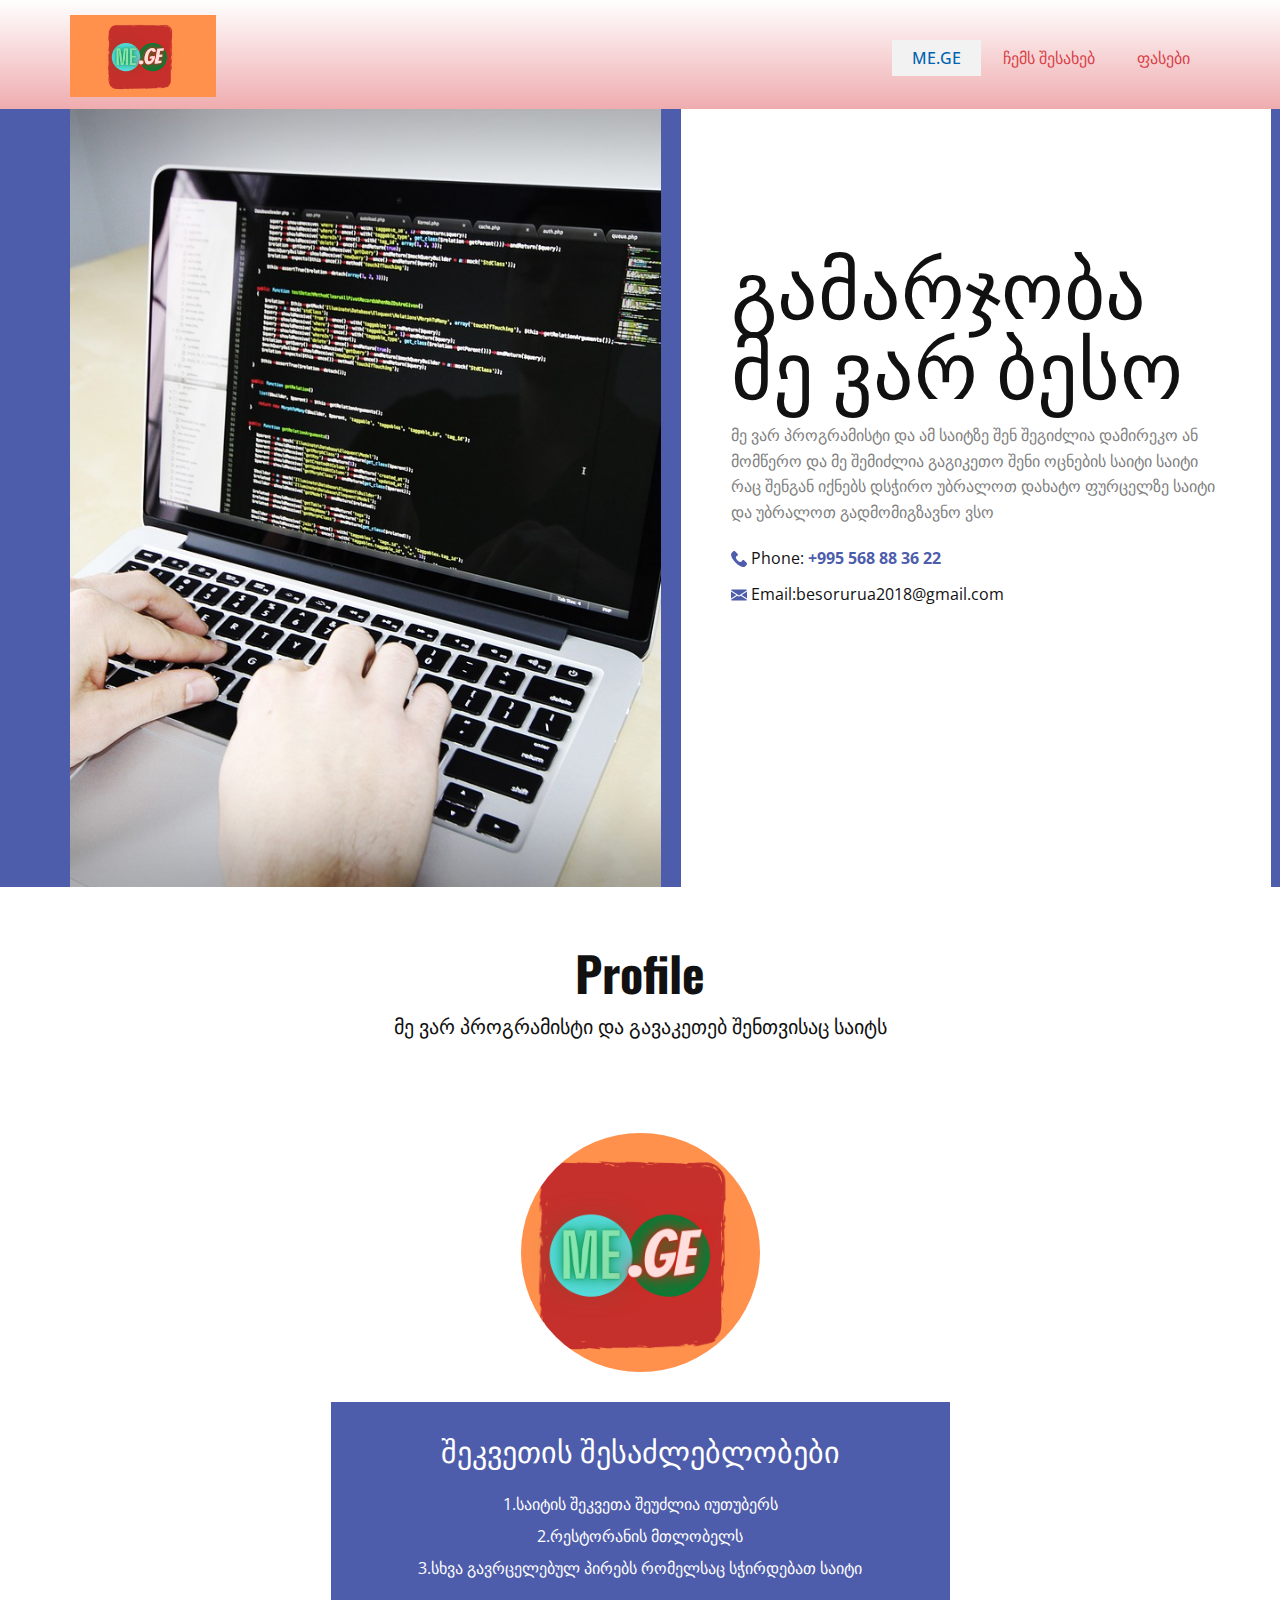
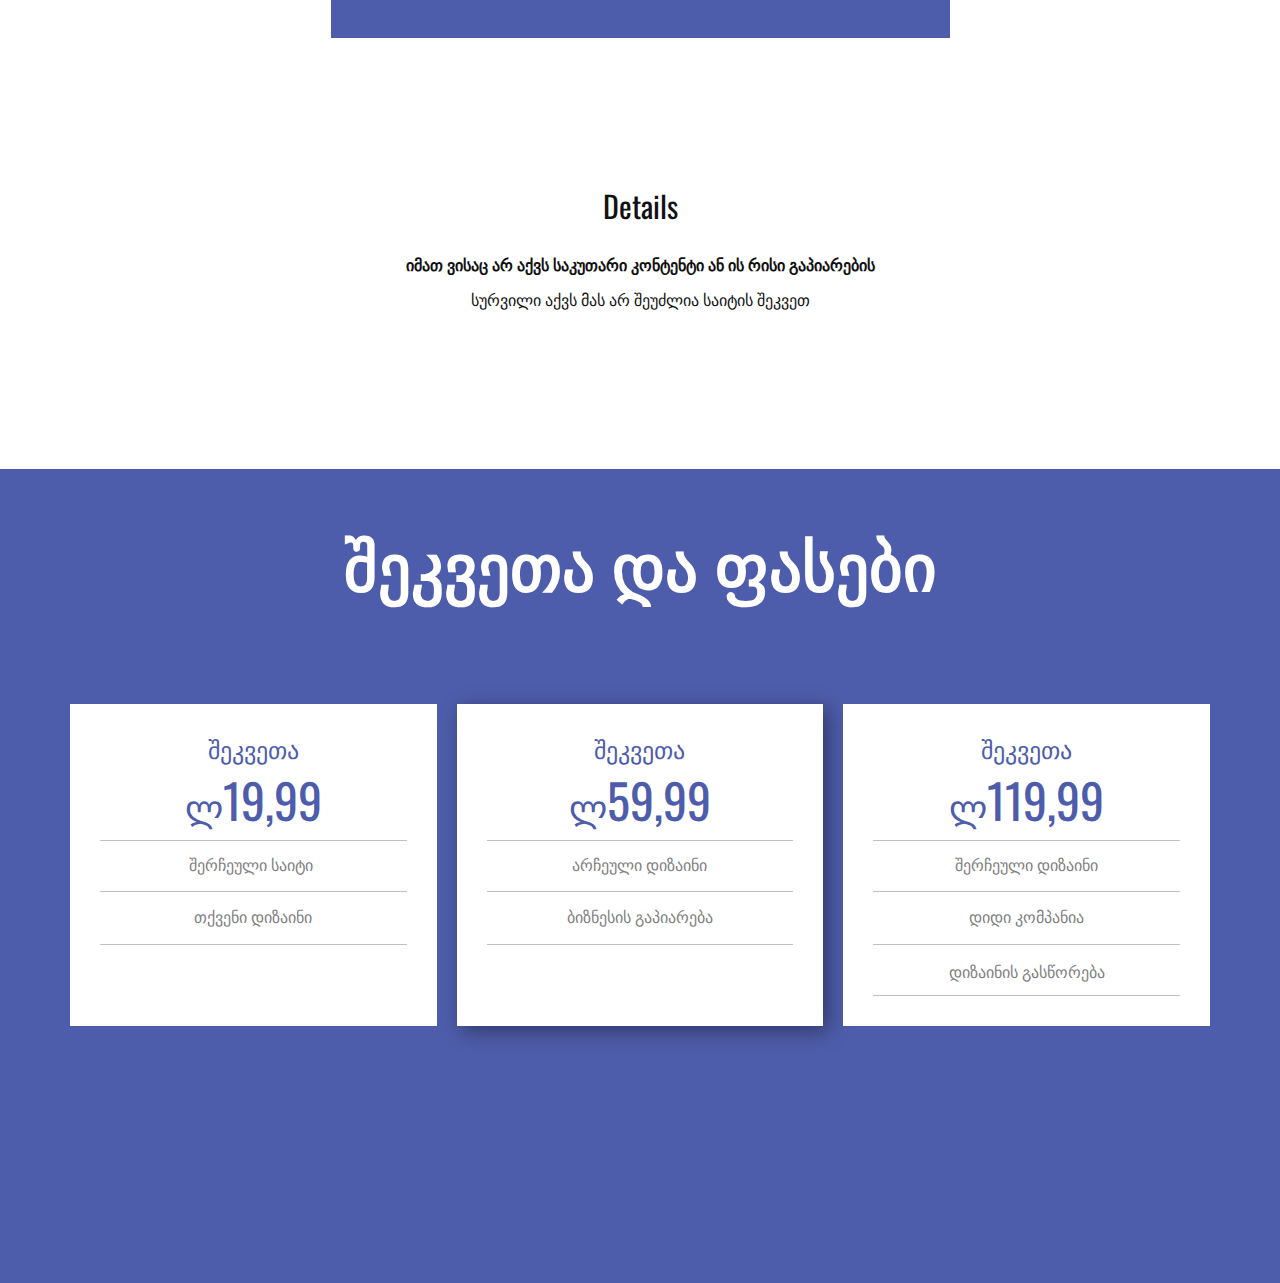
<file: index.html>
<!DOCTYPE html>
<html style="font-size: 16px;">
  <head>
    <meta name="viewport" content="width=device-width, initial-scale=1.0">
    <meta charset="utf-8">
    <meta name="keywords" content="Hello, I’m John., Design and Concept&nbsp;Development, My Works, Expertise, Profile, Pricing Table, Nam ultrices ultrices nec tortor pulvinar esteras loremips est orem., Follow us, Contact Me">
    <meta name="description" content="">
    <meta name="page_type" content="np-template-header-footer-from-plugin">
    <title>ME-GE</title>
    <link rel="stylesheet" href="nicepage.css" media="screen">
<link rel="stylesheet" href="ME-GE.css" media="screen">
    <script class="u-script" type="text/javascript" src="jquery.js" defer=""></script>
    <script class="u-script" type="text/javascript" src="nicepage.js" defer=""></script>
    <meta name="generator" content="Nicepage 3.23.2, nicepage.com">
    <link id="u-theme-google-font" rel="stylesheet" href="https://fonts.googleapis.com/css?family=Oswald:200,300,400,500,600,700|Open+Sans:300,300i,400,400i,600,600i,700,700i,800,800i">
    <link id="u-page-google-font" rel="stylesheet" href="https://fonts.googleapis.com/css?family=Oswald:200,300,400,500,600,700">
    
    
    
    
    <script type="application/ld+json">{
		"@context": "http://schema.org",
		"@type": "Organization",
		"name": "",
		"logo": "images/ME1.png"
}</script>
    <meta name="theme-color" content="#0063b1">
    <meta property="og:title" content="ME-GE">
    <meta property="og:type" content="website">
  </head>
  <body data-home-page="ME-GE.html" data-home-page-title="ME-GE" class="u-body"><header class="u-clearfix u-gradient u-header u-sticky u-sticky-924a u-header" id="sec-61a4"><div class="u-clearfix u-sheet u-sheet-1">
        <nav class="u-align-left u-menu u-menu-dropdown u-offcanvas u-menu-1" data-responsive-from="LG">
          <div class="menu-collapse" style="font-size: 1rem; letter-spacing: 0px; font-weight: 500;">
            <a class="u-button-style u-custom-active-color u-custom-border u-custom-border-color u-custom-hover-color u-custom-left-right-menu-spacing u-custom-padding-bottom u-custom-text-active-color u-custom-text-color u-custom-text-hover-color u-custom-top-bottom-menu-spacing u-gradient u-nav-link" href="#" style="padding: 4px 0px; font-size: calc(1em + 8px); background-image: linear-gradient(#e5ff00, #d84047);">
              <svg class="u-svg-link" preserveAspectRatio="xMidYMin slice" viewBox="0 0 302 302" style=""><use xmlns:xlink="http://www.w3.org/1999/xlink" xlink:href="#svg-8a8f"></use></svg>
              <svg xmlns="http://www.w3.org/2000/svg" xmlns:xlink="http://www.w3.org/1999/xlink" version="1.1" id="svg-8a8f" x="0px" y="0px" viewBox="0 0 302 302" style="enable-background:new 0 0 302 302;" xml:space="preserve" class="u-svg-content"><g><rect y="36" width="302" height="30"></rect><rect y="236" width="302" height="30"></rect><rect y="136" width="302" height="30"></rect>
</g><g></g><g></g><g></g><g></g><g></g><g></g><g></g><g></g><g></g><g></g><g></g><g></g><g></g><g></g><g></g></svg>
            </a>
          </div>
          <div class="u-custom-menu u-nav-container" wfd-invisible="true">
            <ul class="u-nav u-spacing-2 u-unstyled u-nav-1"><li class="u-nav-item"><a class="u-active-grey-5 u-button-style u-hover-grey-10 u-nav-link u-text-active-palette-1-base u-text-hover-custom-color-2 u-text-palette-2-base" href="ME-GE.html#sec-d430" data-page-id="2357118293" style="padding: 10px 20px;">ME.GE</a>
</li><li class="u-nav-item"><a class="u-active-grey-5 u-button-style u-hover-grey-10 u-nav-link u-text-active-palette-1-base u-text-hover-custom-color-2 u-text-palette-2-base" href="ME-GE.html#carousel_7b7c" data-page-id="2357118293" style="padding: 10px 20px;">ჩემს შესახებ</a>
</li><li class="u-nav-item"><a class="u-active-grey-5 u-button-style u-hover-grey-10 u-nav-link u-text-active-palette-1-base u-text-hover-custom-color-2 u-text-palette-2-base" href="ME-GE.html#sec-49b1" data-page-id="2357118293" style="padding: 10px 20px;">ფასები</a>
</li></ul>
          </div>
          <div class="u-custom-menu u-nav-container-collapse">
            <div class="u-align-center u-black u-container-style u-inner-container-layout u-opacity u-opacity-95 u-sidenav">
              <div class="u-sidenav-overflow">
                <div class="u-menu-close"></div>
                <ul class="u-align-center u-nav u-popupmenu-items u-unstyled u-nav-2"><li class="u-nav-item"><a class="u-button-style u-nav-link" href="ME-GE.html#sec-d430" data-page-id="2357118293" style="padding: 10px 20px;">ME.GE</a>
</li><li class="u-nav-item"><a class="u-button-style u-nav-link" href="ME-GE.html#carousel_7b7c" data-page-id="2357118293" style="padding: 10px 20px;">ჩემს შესახებ</a>
</li><li class="u-nav-item"><a class="u-button-style u-nav-link" href="ME-GE.html#sec-49b1" data-page-id="2357118293" style="padding: 10px 20px;">ფასები</a>
</li></ul>
              </div>
            </div>
            <div class="u-black u-menu-overlay u-opacity u-opacity-70" wfd-invisible="true"></div>
          </div>
        </nav>
        <a href="https://nicepage.com" class="u-image u-logo u-image-1" data-image-width="1920" data-image-height="1080">
          <img src="images/ME1.png" class="u-logo-image u-logo-image-1">
        </a>
      </div></header> 
    <section class="u-align-center u-clearfix u-palette-4-base u-section-1" id="sec-d430">
      <div class="u-clearfix u-sheet u-sheet-1">
        <div class="u-clearfix u-gutter-20 u-layout-wrap u-layout-wrap-1">
          <div class="u-gutter-0 u-layout">
            <div class="u-layout-row">
              <div class="u-container-style u-image u-layout-cell u-size-30 u-image-1" data-image-width="1280" data-image-height="876">
                <div class="u-container-layout u-valign-bottom u-container-layout-1"></div>
              </div>
              <div class="u-align-left u-container-style u-layout-cell u-shape-rectangle u-size-30 u-white u-layout-cell-2">
                <div class="u-container-layout u-container-layout-2">
                  <h1 class="u-custom-font u-font-oswald u-text u-text-1">გამარჯობა მე ვარ ბესო</h1>
                  <p class="u-text u-text-grey-50 u-text-2">მე ვარ პროგრამისტი და ამ საიტზე შენ შეგიძლია დამირეკო ან მომწერო და მე შემიძლია გაგიკეთო შენი ოცნების საიტი საიტი<br>რაც შენგან იქნებს დსჭირო უბრალოთ დახატო ფურცელზე საიტი<br>და უბრალოთ გადმომიგზავნო ვსო
                  </p>
                  <p class="u-text u-text-3"><span class="u-icon u-text-palette-4-base u-icon-1"><svg class="u-svg-content" viewBox="0 0 513.64 513.64" x="0px" y="0px" style="width: 1em; height: 1em;"><g><g><path d="M499.66,376.96l-71.68-71.68c-25.6-25.6-69.12-15.359-79.36,17.92c-7.68,23.041-33.28,35.841-56.32,30.72    c-51.2-12.8-120.32-79.36-133.12-133.12c-7.68-23.041,7.68-48.641,30.72-56.32c33.28-10.24,43.52-53.76,17.92-79.36l-71.68-71.68    c-20.48-17.92-51.2-17.92-69.12,0l-48.64,48.64c-48.64,51.2,5.12,186.88,125.44,307.2c120.32,120.32,256,176.641,307.2,125.44    l48.64-48.64C517.581,425.6,517.581,394.88,499.66,376.96z"></path>
</g>
</g></svg><img></span>&nbsp;Phone: <a href="tel:+123456789" class="u-active-none u-border-none u-btn u-button-link u-button-style u-hover-none u-none u-text-palette-4-base u-btn-1">+995 568 88 36 22</a>
                  </p>
                  <p class="u-text u-text-4"><span class="u-icon u-text-palette-4-base u-icon-2"><svg class="u-svg-content" viewBox="0 0 512 512" x="0px" y="0px" style="width: 1em; height: 1em;"><g><g><polygon points="339.392,258.624 512,367.744 512,144.896   "></polygon>
</g>
</g><g><g><polygon points="0,144.896 0,367.744 172.608,258.624   "></polygon>
</g>
</g><g><g><path d="M480,80H32C16.032,80,3.36,91.904,0.96,107.232L256,275.264l255.04-168.032C508.64,91.904,495.968,80,480,80z"></path>
</g>
</g><g><g><path d="M310.08,277.952l-45.28,29.824c-2.688,1.76-5.728,2.624-8.8,2.624c-3.072,0-6.112-0.864-8.8-2.624l-45.28-29.856    L1.024,404.992C3.488,420.192,16.096,432,32,432h448c15.904,0,28.512-11.808,30.976-27.008L310.08,277.952z"></path>
</g>
</g></svg><img></span>&nbsp;Email:besorurua2018@gmail.com
                  </p>
                </div>
              </div>
            </div>
          </div>
        </div>
      </div>
    </section>
    <section class="u-align-center u-clearfix u-custom-color-1 u-section-2" id="carousel_7b7c">
      <div class="u-clearfix u-sheet u-sheet-1">
        <h1 class="u-text u-text-1">Profile</h1>
        <p class="u-large-text u-text u-text-variant u-text-2">მე ვარ პროგრამისტი და გავაკეთებ შენთვისაც საიტს</p>
        <div class="u-clearfix u-layout-wrap u-layout-wrap-1">
          <div class="u-gutter-0 u-layout">
            <div class="u-layout-col">
              <div class="u-align-center u-container-style u-layout-cell u-size-20 u-layout-cell-1">
                <div class="u-container-layout u-valign-middle u-container-layout-1">
                  <div alt="" class="u-image u-image-circle u-image-1" data-image-width="1920" data-image-height="1080"></div>
                </div>
              </div>
              <div class="u-align-center u-container-style u-layout-cell u-palette-4-base u-size-20 u-layout-cell-2">
                <div class="u-container-layout u-container-layout-2">
                  <h3 class="u-text u-text-default u-text-3">შეკვეთის შესაძლებლობები</h3>
                  <p class="u-text u-text-4">1.საიტის შეკვეთა შეუძლია იუთუბერს<br>2.რესტორანის მთლობელს<br>3.სხვა გავრცელებულ პირებს რომელსაც სჭირდებათ საიტი
                  </p>
                </div>
              </div>
              <div class="u-align-center u-container-style u-layout-cell u-size-20 u-layout-cell-3">
                <div class="u-container-layout u-container-layout-3">
                  <h3 class="u-text u-text-default u-text-5">Details</h3>
                  <p class="u-text u-text-6"><b>იმათ ვისაც არ აქვს საკუთარი კონტენტი ან ის რისი გაპიარების</b>
                    <br>სურვილი აქვს მას არ შეუძლია საიტის შეკვეთ
                  </p>
                </div>
              </div>
            </div>
          </div>
        </div>
      </div>
    </section>
    <section class="u-align-center u-clearfix u-palette-4-base u-section-3" id="sec-49b1">
      <div class="u-clearfix u-sheet u-sheet-1">
        <h1 class="u-custom-font u-font-oswald u-text u-text-default u-text-1"><b>შეკვეთა და ფასები</b>
        </h1>
        <div class="u-clearfix u-expanded-width u-gutter-20 u-layout-wrap u-layout-wrap-1">
          <div class="u-layout">
            <div class="u-layout-row" style="">
              <div class="u-align-center u-container-style u-layout-cell u-left-cell u-shape-rectangle u-size-20 u-white u-layout-cell-1">
                <div class="u-container-layout u-container-layout-1">
                  <h4 class="u-custom-font u-font-oswald u-text u-text-default u-text-palette-4-base u-text-2">შეკვეთა</h4>
                  <h3 class="u-custom-font u-font-oswald u-text u-text-default u-text-palette-4-base u-text-3">
                    <span style="font-size: 36px;">ლ</span>19,99
                  </h3>
                  <div class="u-border-1 u-border-grey-25 u-expanded-width u-line u-line-horizontal u-line-1"></div>
                  <p class="u-text u-text-grey-50 u-text-4">შერჩეული საიტი&nbsp;</p>
                  <div class="u-border-1 u-border-grey-25 u-expanded-width u-line u-line-horizontal u-line-2"></div>
                  <p class="u-text u-text-grey-50 u-text-5">თქვენი დიზაინი</p>
                  <div class="u-border-1 u-border-grey-25 u-expanded-width u-line u-line-horizontal u-line-3"></div>
                </div>
              </div>
              <div class="u-align-center u-container-style u-layout-cell u-size-20 u-white u-layout-cell-2">
                <div class="u-container-layout u-container-layout-2">
                  <h4 class="u-custom-font u-font-oswald u-text u-text-default u-text-palette-4-base u-text-6">შეკვეთა</h4>
                  <h3 class="u-custom-font u-font-oswald u-text u-text-default u-text-palette-4-base u-text-7">
                    <span style="font-size: 36px;">ლ</span>59,99
                  </h3>
                  <div class="u-border-1 u-border-grey-25 u-expanded-width u-line u-line-horizontal u-line-4"></div>
                  <p class="u-text u-text-grey-50 u-text-8">არჩეული დიზაინი</p>
                  <div class="u-border-1 u-border-grey-25 u-expanded-width u-line u-line-horizontal u-line-5"></div>
                  <p class="u-text u-text-grey-50 u-text-9">ბიზნესის გაპიარება</p>
                  <div class="u-border-1 u-border-grey-25 u-expanded-width u-line u-line-horizontal u-line-6"></div>
                </div>
              </div>
              <div class="u-align-center u-container-style u-layout-cell u-right-cell u-shape-rectangle u-size-20 u-white u-layout-cell-3">
                <div class="u-container-layout u-container-layout-3">
                  <h4 class="u-custom-font u-font-oswald u-text u-text-default u-text-palette-4-base u-text-10">შეკვეთა</h4>
                  <h3 class="u-custom-font u-font-oswald u-text u-text-default u-text-palette-4-base u-text-11">
                    <span style="font-size: 36px;">ლ</span>119,99
                  </h3>
                  <div class="u-border-1 u-border-grey-25 u-expanded-width u-line u-line-horizontal u-line-7"></div>
                  <p class="u-text u-text-grey-50 u-text-12">შერჩეული დიზაინი</p>
                  <div class="u-border-1 u-border-grey-25 u-expanded-width u-line u-line-horizontal u-line-8"></div>
                  <p class="u-text u-text-grey-50 u-text-13">დიდი კომპანია</p>
                  <div class="u-border-1 u-border-grey-25 u-expanded-width u-line u-line-horizontal u-line-9"></div>
                  <p class="u-text u-text-grey-50 u-text-14">დიზაინის გასწორება</p>
                  <div class="u-border-1 u-border-grey-25 u-expanded-width u-line u-line-horizontal u-line-10"></div>
                </div>
              </div>
            </div>
          </div>
        </div>
      </div>
    </section>
    </section>
  </body>
</html>
</file>
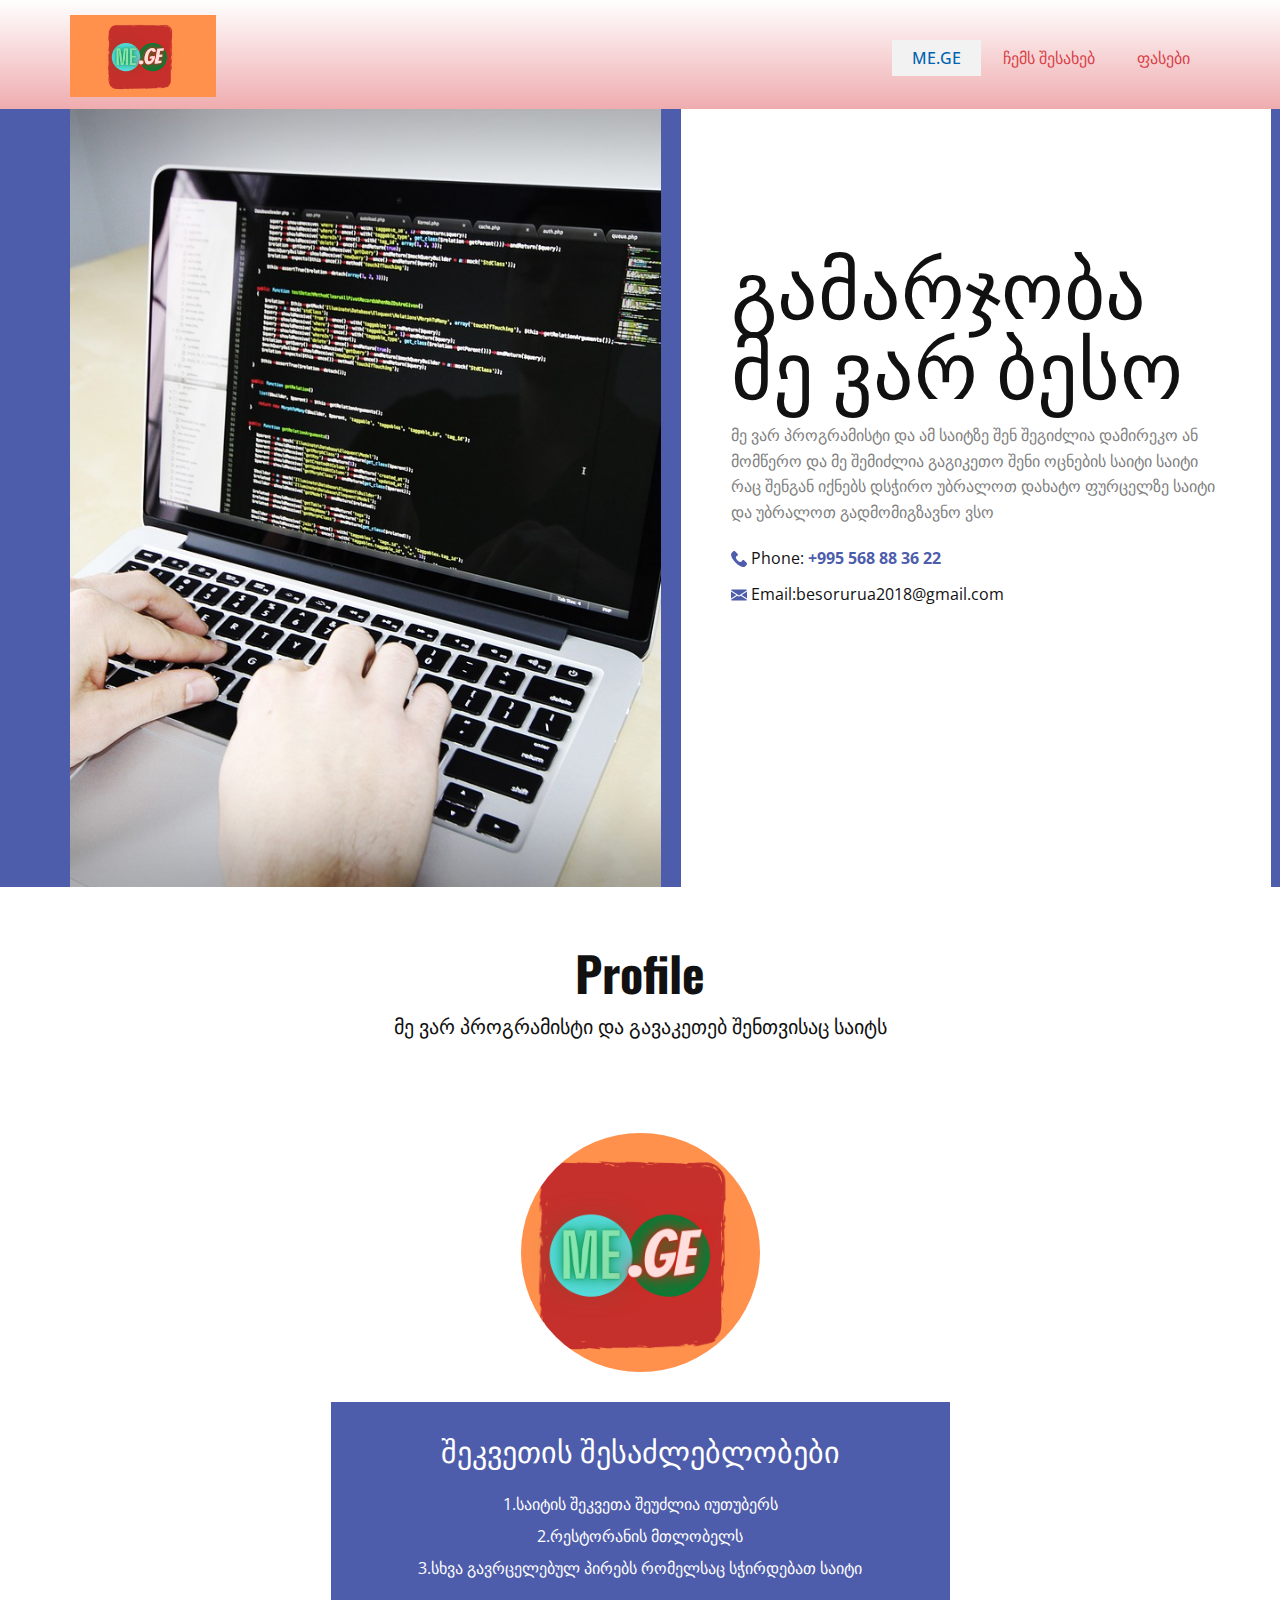
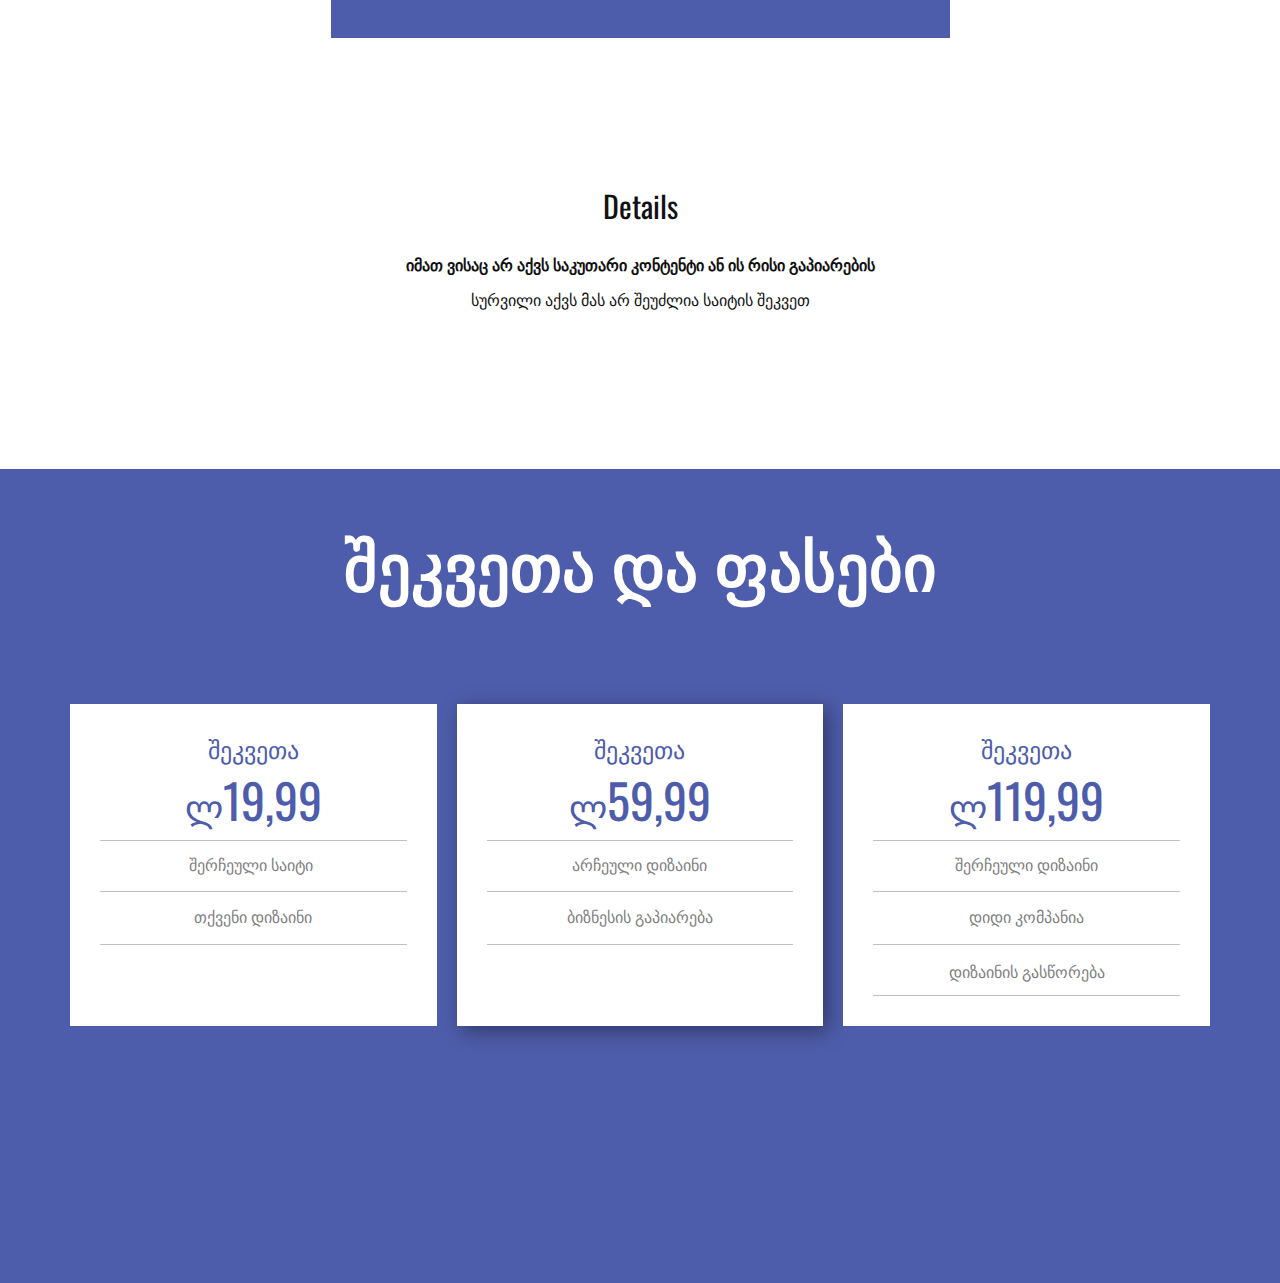
<file: ME-GE.html>
<!DOCTYPE html>
<html style="font-size: 16px;">
  <head>
    <meta name="viewport" content="width=device-width, initial-scale=1.0">
    <meta charset="utf-8">
    <meta name="keywords" content="Hello, I’m John., Design and Concept&nbsp;Development, My Works, Expertise, Profile, Pricing Table, Nam ultrices ultrices nec tortor pulvinar esteras loremips est orem., Follow us, Contact Me">
    <meta name="description" content="">
    <meta name="page_type" content="np-template-header-footer-from-plugin">
    <title>ME-GE</title>
    <link rel="stylesheet" href="nicepage.css" media="screen">
<link rel="stylesheet" href="ME-GE.css" media="screen">
    <script class="u-script" type="text/javascript" src="jquery.js" defer=""></script>
    <script class="u-script" type="text/javascript" src="nicepage.js" defer=""></script>
    <meta name="generator" content="Nicepage 3.23.2, nicepage.com">
    <link id="u-theme-google-font" rel="stylesheet" href="https://fonts.googleapis.com/css?family=Oswald:200,300,400,500,600,700|Open+Sans:300,300i,400,400i,600,600i,700,700i,800,800i">
    <link id="u-page-google-font" rel="stylesheet" href="https://fonts.googleapis.com/css?family=Oswald:200,300,400,500,600,700">
    
    
    
    
    <script type="application/ld+json">{
		"@context": "http://schema.org",
		"@type": "Organization",
		"name": "",
		"logo": "images/ME1.png"
}</script>
    <meta name="theme-color" content="#0063b1">
    <meta property="og:title" content="ME-GE">
    <meta property="og:type" content="website">
  </head>
  <body class="u-body"><header class="u-clearfix u-gradient u-header u-sticky u-sticky-924a u-header" id="sec-61a4"><div class="u-clearfix u-sheet u-sheet-1">
        <nav class="u-align-left u-menu u-menu-dropdown u-offcanvas u-menu-1" data-responsive-from="LG">
          <div class="menu-collapse" style="font-size: 1rem; letter-spacing: 0px; font-weight: 500;">
            <a class="u-button-style u-custom-active-color u-custom-border u-custom-border-color u-custom-hover-color u-custom-left-right-menu-spacing u-custom-padding-bottom u-custom-text-active-color u-custom-text-color u-custom-text-hover-color u-custom-top-bottom-menu-spacing u-gradient u-nav-link" href="#" style="padding: 4px 0px; font-size: calc(1em + 8px); background-image: linear-gradient(#e5ff00, #d84047);">
              <svg class="u-svg-link" preserveAspectRatio="xMidYMin slice" viewBox="0 0 302 302" style=""><use xmlns:xlink="http://www.w3.org/1999/xlink" xlink:href="#svg-8a8f"></use></svg>
              <svg xmlns="http://www.w3.org/2000/svg" xmlns:xlink="http://www.w3.org/1999/xlink" version="1.1" id="svg-8a8f" x="0px" y="0px" viewBox="0 0 302 302" style="enable-background:new 0 0 302 302;" xml:space="preserve" class="u-svg-content"><g><rect y="36" width="302" height="30"></rect><rect y="236" width="302" height="30"></rect><rect y="136" width="302" height="30"></rect>
</g><g></g><g></g><g></g><g></g><g></g><g></g><g></g><g></g><g></g><g></g><g></g><g></g><g></g><g></g><g></g></svg>
            </a>
          </div>
          <div class="u-custom-menu u-nav-container" wfd-invisible="true">
            <ul class="u-nav u-spacing-2 u-unstyled u-nav-1"><li class="u-nav-item"><a class="u-active-grey-5 u-button-style u-hover-grey-10 u-nav-link u-text-active-palette-1-base u-text-hover-custom-color-2 u-text-palette-2-base" href="ME-GE.html#sec-d430" data-page-id="2357118293" style="padding: 10px 20px;">ME.GE</a>
</li><li class="u-nav-item"><a class="u-active-grey-5 u-button-style u-hover-grey-10 u-nav-link u-text-active-palette-1-base u-text-hover-custom-color-2 u-text-palette-2-base" href="ME-GE.html#carousel_7b7c" data-page-id="2357118293" style="padding: 10px 20px;">ჩემს შესახებ</a>
</li><li class="u-nav-item"><a class="u-active-grey-5 u-button-style u-hover-grey-10 u-nav-link u-text-active-palette-1-base u-text-hover-custom-color-2 u-text-palette-2-base" href="ME-GE.html#sec-49b1" data-page-id="2357118293" style="padding: 10px 20px;">ფასები</a>
</li></ul>
          </div>
          <div class="u-custom-menu u-nav-container-collapse">
            <div class="u-align-center u-black u-container-style u-inner-container-layout u-opacity u-opacity-95 u-sidenav">
              <div class="u-sidenav-overflow">
                <div class="u-menu-close"></div>
                <ul class="u-align-center u-nav u-popupmenu-items u-unstyled u-nav-2"><li class="u-nav-item"><a class="u-button-style u-nav-link" href="ME-GE.html#sec-d430" data-page-id="2357118293" style="padding: 10px 20px;">ME.GE</a>
</li><li class="u-nav-item"><a class="u-button-style u-nav-link" href="ME-GE.html#carousel_7b7c" data-page-id="2357118293" style="padding: 10px 20px;">ჩემს შესახებ</a>
</li><li class="u-nav-item"><a class="u-button-style u-nav-link" href="ME-GE.html#sec-49b1" data-page-id="2357118293" style="padding: 10px 20px;">ფასები</a>
</li></ul>
              </div>
            </div>
            <div class="u-black u-menu-overlay u-opacity u-opacity-70" wfd-invisible="true"></div>
          </div>
        </nav>
        <a href="https://nicepage.com" class="u-image u-logo u-image-1" data-image-width="1920" data-image-height="1080">
          <img src="images/ME1.png" class="u-logo-image u-logo-image-1">
        </a>
      </div></header> 
    <section class="u-align-center u-clearfix u-palette-4-base u-section-1" id="sec-d430">
      <div class="u-clearfix u-sheet u-sheet-1">
        <div class="u-clearfix u-gutter-20 u-layout-wrap u-layout-wrap-1">
          <div class="u-gutter-0 u-layout">
            <div class="u-layout-row">
              <div class="u-container-style u-image u-layout-cell u-size-30 u-image-1" data-image-width="1280" data-image-height="876">
                <div class="u-container-layout u-valign-bottom u-container-layout-1"></div>
              </div>
              <div class="u-align-left u-container-style u-layout-cell u-shape-rectangle u-size-30 u-white u-layout-cell-2">
                <div class="u-container-layout u-container-layout-2">
                  <h1 class="u-custom-font u-font-oswald u-text u-text-1">გამარჯობა მე ვარ ბესო</h1>
                  <p class="u-text u-text-grey-50 u-text-2">მე ვარ პროგრამისტი და ამ საიტზე შენ შეგიძლია დამირეკო ან მომწერო და მე შემიძლია გაგიკეთო შენი ოცნების საიტი საიტი<br>რაც შენგან იქნებს დსჭირო უბრალოთ დახატო ფურცელზე საიტი<br>და უბრალოთ გადმომიგზავნო ვსო
                  </p>
                  <p class="u-text u-text-3"><span class="u-icon u-text-palette-4-base u-icon-1"><svg class="u-svg-content" viewBox="0 0 513.64 513.64" x="0px" y="0px" style="width: 1em; height: 1em;"><g><g><path d="M499.66,376.96l-71.68-71.68c-25.6-25.6-69.12-15.359-79.36,17.92c-7.68,23.041-33.28,35.841-56.32,30.72    c-51.2-12.8-120.32-79.36-133.12-133.12c-7.68-23.041,7.68-48.641,30.72-56.32c33.28-10.24,43.52-53.76,17.92-79.36l-71.68-71.68    c-20.48-17.92-51.2-17.92-69.12,0l-48.64,48.64c-48.64,51.2,5.12,186.88,125.44,307.2c120.32,120.32,256,176.641,307.2,125.44    l48.64-48.64C517.581,425.6,517.581,394.88,499.66,376.96z"></path>
</g>
</g></svg><img></span>&nbsp;Phone: <a href="tel:+123456789" class="u-active-none u-border-none u-btn u-button-link u-button-style u-hover-none u-none u-text-palette-4-base u-btn-1">+995 568 88 36 22</a>
                  </p>
                  <p class="u-text u-text-4"><span class="u-icon u-text-palette-4-base u-icon-2"><svg class="u-svg-content" viewBox="0 0 512 512" x="0px" y="0px" style="width: 1em; height: 1em;"><g><g><polygon points="339.392,258.624 512,367.744 512,144.896   "></polygon>
</g>
</g><g><g><polygon points="0,144.896 0,367.744 172.608,258.624   "></polygon>
</g>
</g><g><g><path d="M480,80H32C16.032,80,3.36,91.904,0.96,107.232L256,275.264l255.04-168.032C508.64,91.904,495.968,80,480,80z"></path>
</g>
</g><g><g><path d="M310.08,277.952l-45.28,29.824c-2.688,1.76-5.728,2.624-8.8,2.624c-3.072,0-6.112-0.864-8.8-2.624l-45.28-29.856    L1.024,404.992C3.488,420.192,16.096,432,32,432h448c15.904,0,28.512-11.808,30.976-27.008L310.08,277.952z"></path>
</g>
</g></svg><img></span>&nbsp;Email:besorurua2018@gmail.com
                  </p>
                </div>
              </div>
            </div>
          </div>
        </div>
      </div>
    </section>
    <section class="u-align-center u-clearfix u-custom-color-1 u-section-2" id="carousel_7b7c">
      <div class="u-clearfix u-sheet u-sheet-1">
        <h1 class="u-text u-text-1">Profile</h1>
        <p class="u-large-text u-text u-text-variant u-text-2">მე ვარ პროგრამისტი და გავაკეთებ შენთვისაც საიტს</p>
        <div class="u-clearfix u-layout-wrap u-layout-wrap-1">
          <div class="u-gutter-0 u-layout">
            <div class="u-layout-col">
              <div class="u-align-center u-container-style u-layout-cell u-size-20 u-layout-cell-1">
                <div class="u-container-layout u-valign-middle u-container-layout-1">
                  <div alt="" class="u-image u-image-circle u-image-1" data-image-width="1920" data-image-height="1080"></div>
                </div>
              </div>
              <div class="u-align-center u-container-style u-layout-cell u-palette-4-base u-size-20 u-layout-cell-2">
                <div class="u-container-layout u-container-layout-2">
                  <h3 class="u-text u-text-default u-text-3">შეკვეთის შესაძლებლობები</h3>
                  <p class="u-text u-text-4">1.საიტის შეკვეთა შეუძლია იუთუბერს<br>2.რესტორანის მთლობელს<br>3.სხვა გავრცელებულ პირებს რომელსაც სჭირდებათ საიტი
                  </p>
                </div>
              </div>
              <div class="u-align-center u-container-style u-layout-cell u-size-20 u-layout-cell-3">
                <div class="u-container-layout u-container-layout-3">
                  <h3 class="u-text u-text-default u-text-5">Details</h3>
                  <p class="u-text u-text-6"><b>იმათ ვისაც არ აქვს საკუთარი კონტენტი ან ის რისი გაპიარების</b>
                    <br>სურვილი აქვს მას არ შეუძლია საიტის შეკვეთ
                  </p>
                </div>
              </div>
            </div>
          </div>
        </div>
      </div>
    </section>
    <section class="u-align-center u-clearfix u-palette-4-base u-section-3" id="sec-49b1">
      <div class="u-clearfix u-sheet u-sheet-1">
        <h1 class="u-custom-font u-font-oswald u-text u-text-default u-text-1"><b>შეკვეთა და ფასები</b>
        </h1>
        <div class="u-clearfix u-expanded-width u-gutter-20 u-layout-wrap u-layout-wrap-1">
          <div class="u-layout">
            <div class="u-layout-row" style="">
              <div class="u-align-center u-container-style u-layout-cell u-left-cell u-shape-rectangle u-size-20 u-white u-layout-cell-1">
                <div class="u-container-layout u-container-layout-1">
                  <h4 class="u-custom-font u-font-oswald u-text u-text-default u-text-palette-4-base u-text-2">შეკვეთა</h4>
                  <h3 class="u-custom-font u-font-oswald u-text u-text-default u-text-palette-4-base u-text-3">
                    <span style="font-size: 36px;">ლ</span>19,99
                  </h3>
                  <div class="u-border-1 u-border-grey-25 u-expanded-width u-line u-line-horizontal u-line-1"></div>
                  <p class="u-text u-text-grey-50 u-text-4">შერჩეული საიტი&nbsp;</p>
                  <div class="u-border-1 u-border-grey-25 u-expanded-width u-line u-line-horizontal u-line-2"></div>
                  <p class="u-text u-text-grey-50 u-text-5">თქვენი დიზაინი</p>
                  <div class="u-border-1 u-border-grey-25 u-expanded-width u-line u-line-horizontal u-line-3"></div>
                </div>
              </div>
              <div class="u-align-center u-container-style u-layout-cell u-size-20 u-white u-layout-cell-2">
                <div class="u-container-layout u-container-layout-2">
                  <h4 class="u-custom-font u-font-oswald u-text u-text-default u-text-palette-4-base u-text-6">შეკვეთა</h4>
                  <h3 class="u-custom-font u-font-oswald u-text u-text-default u-text-palette-4-base u-text-7">
                    <span style="font-size: 36px;">ლ</span>59,99
                  </h3>
                  <div class="u-border-1 u-border-grey-25 u-expanded-width u-line u-line-horizontal u-line-4"></div>
                  <p class="u-text u-text-grey-50 u-text-8">არჩეული დიზაინი</p>
                  <div class="u-border-1 u-border-grey-25 u-expanded-width u-line u-line-horizontal u-line-5"></div>
                  <p class="u-text u-text-grey-50 u-text-9">ბიზნესის გაპიარება</p>
                  <div class="u-border-1 u-border-grey-25 u-expanded-width u-line u-line-horizontal u-line-6"></div>
                </div>
              </div>
              <div class="u-align-center u-container-style u-layout-cell u-right-cell u-shape-rectangle u-size-20 u-white u-layout-cell-3">
                <div class="u-container-layout u-container-layout-3">
                  <h4 class="u-custom-font u-font-oswald u-text u-text-default u-text-palette-4-base u-text-10">შეკვეთა</h4>
                  <h3 class="u-custom-font u-font-oswald u-text u-text-default u-text-palette-4-base u-text-11">
                    <span style="font-size: 36px;">ლ</span>119,99
                  </h3>
                  <div class="u-border-1 u-border-grey-25 u-expanded-width u-line u-line-horizontal u-line-7"></div>
                  <p class="u-text u-text-grey-50 u-text-12">შერჩეული დიზაინი</p>
                  <div class="u-border-1 u-border-grey-25 u-expanded-width u-line u-line-horizontal u-line-8"></div>
                  <p class="u-text u-text-grey-50 u-text-13">დიდი კომპანია</p>
                  <div class="u-border-1 u-border-grey-25 u-expanded-width u-line u-line-horizontal u-line-9"></div>
                  <p class="u-text u-text-grey-50 u-text-14">დიზაინის გასწორება</p>
                  <div class="u-border-1 u-border-grey-25 u-expanded-width u-line u-line-horizontal u-line-10"></div>
                </div>
              </div>
            </div>
          </div>
        </div>
      </div>
    </section>
    </section>
  </body>
</html>
</file>
